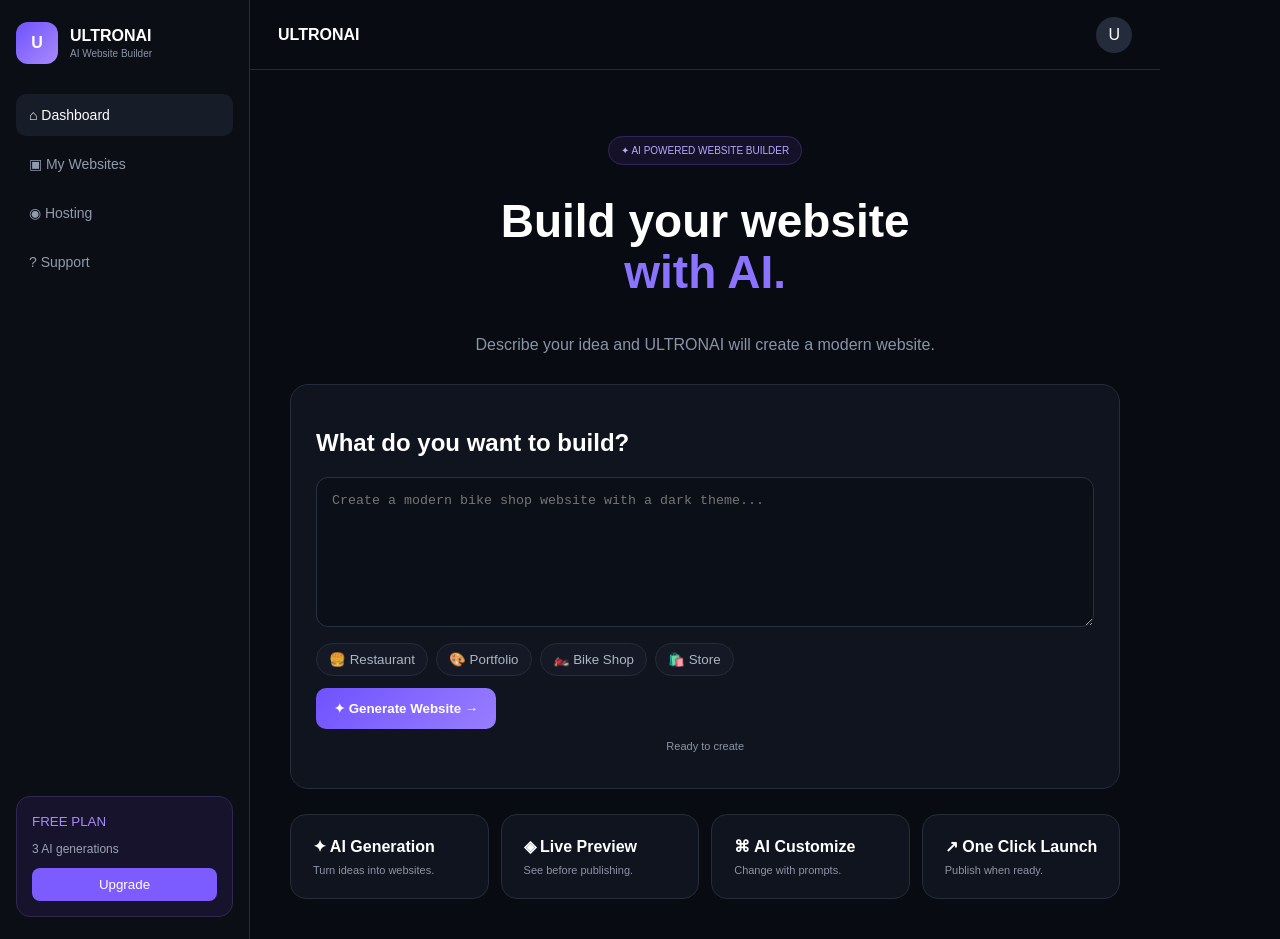
<file: app/src/main/assets/index.html>
<!doctype html>
<html lang="en">
<head>
<meta charset="utf-8">
<meta name="viewport" content="width=device-width,initial-scale=1">
<title>ULTRONAI</title>
<link rel="stylesheet" href="style.css">
</head>
<body>
<div class="app">
<aside>
  <div class="brand"><div class="logo">U</div><div><b>ULTRONAI</b><small>AI Website Builder</small></div></div>
  <nav>
    <button class="active" data-page="dashboard">⌂ Dashboard</button>
    <button data-page="projects">▣ My Websites</button>
    <button data-page="hosting">◉ Hosting</button>
    <button data-page="support">? Support</button>
  </nav>
  <div class="plan"><small>FREE PLAN</small><p>3 AI generations</p><button id="upgrade">Upgrade</button></div>
</aside>

<main>
<header><b>ULTRONAI</b><div class="avatar">U</div></header>

<section id="dashboard" class="page active">
  <div class="hero">
    <span>✦ AI POWERED WEBSITE BUILDER</span>
    <h1>Build your website<br><em>with AI.</em></h1>
    <p>Describe your idea and ULTRONAI will create a modern website.</p>
  </div>

  <div class="creator">
    <h2>What do you want to build?</h2>
    <textarea id="prompt" placeholder="Create a modern bike shop website with a dark theme..."></textarea>
    <div class="chips">
      <button data-example="restaurant">🍔 Restaurant</button>
      <button data-example="portfolio">🎨 Portfolio</button>
      <button data-example="bike">🏍️ Bike Shop</button>
      <button data-example="store">🛍️ Store</button>
    </div>
    <button class="primary" id="generate">✦ Generate Website →</button>
    <p id="status">Ready to create</p>
  </div>

  <div class="features">
    <article><b>✦ AI Generation</b><small>Turn ideas into websites.</small></article>
    <article><b>◈ Live Preview</b><small>See before publishing.</small></article>
    <article><b>⌘ AI Customize</b><small>Change with prompts.</small></article>
    <article><b>↗ One Click Launch</b><small>Publish when ready.</small></article>
  </div>
</section>

<section id="projects" class="page">
  <h1>My Websites</h1><p>Your generated websites.</p>
  <div class="empty">No websites yet</div>
</section>

<section id="hosting" class="page">
  <h1>Website Hosting</h1>
  <div class="hosting"><div>🚀</div><h2>Launch your website</h2><p>Hosting plan</p><strong>₹299</strong><button class="primary" id="hostingBtn">Get Hosting</button></div>
</section>

<section id="support" class="page">
  <h1>Support</h1>
  <div class="support">
    <input id="supportSubject" placeholder="Subject">
    <textarea id="supportMessage" placeholder="Write your message..."></textarea>
    <button class="primary" id="supportBtn">Send Message</button>
  </div>
</section>
</main>
</div>

<div id="toast"></div>
<script src="app.js"></script>
</body>
    </html>
</file>
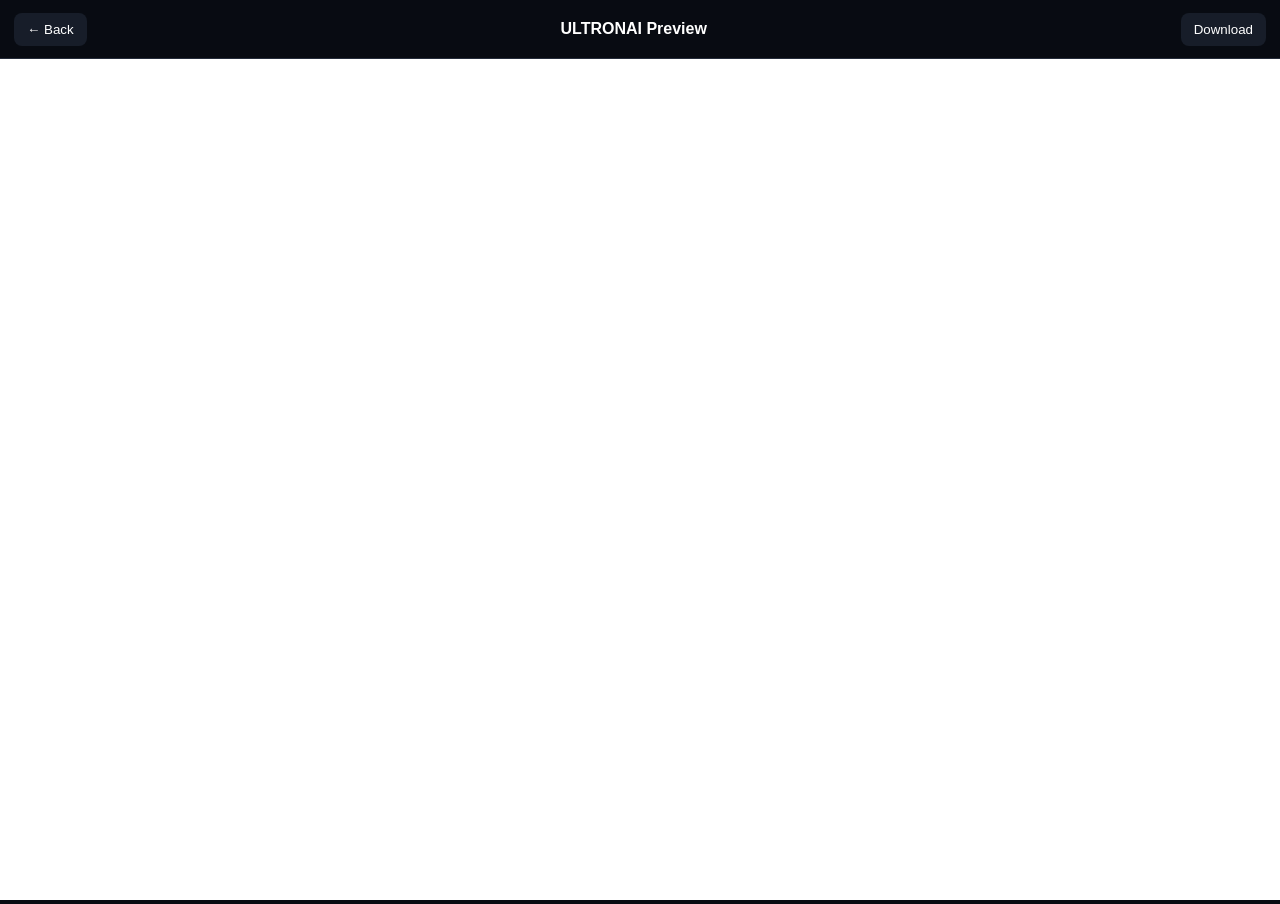
<file: app/src/main/assets/privew.html>
<!doctype html><html><head><meta charset="utf-8"><meta name="viewport" content="width=device-width,initial-scale=1"><title>ULTRONAI Preview</title><style>body{margin:0;background:#080b12;color:#fff;font-family:Arial}.bar{height:58px;display:flex;align-items:center;justify-content:space-between;padding:0 14px;border-bottom:1px solid #252c3a}.bar button{border:0;background:#171d29;color:#fff;padding:9px 13px;border-radius:8px}.frame{width:100%;height:calc(100vh - 59px);border:0;background:#fff}</style></head><body><div class="bar"><button onclick="history.back()">← Back</button><b>ULTRONAI Preview</b><button onclick="alert('ZIP export will be added next.')">Download</button></div><iframe id="frame" class="frame" sandbox="allow-scripts allow-forms"></iframe><script>const w=JSON.parse(localStorage.getItem("generatedWebsite")||"null");if(w)document.getElementById("frame").srcdoc=(w.html||"")+"<style>"+(w.css||"")+"</style><script>"+(w.js||"")+"<\/script>";</script></body></html>
</file>
<file: app/src/main/assets/style.css>
*{box-sizing:border-box}
body{margin:0;background:#080b12;color:#fff;font-family:Arial,sans-serif}
.app{display:flex;min-height:100vh}
aside{width:250px;background:#0b0e15;border-right:1px solid #252c3a;padding:22px 16px;display:flex;flex-direction:column}
.brand{display:flex;gap:12px;align-items:center;margin-bottom:30px}
.logo{width:42px;height:42px;border-radius:12px;display:grid;place-items:center;background:linear-gradient(135deg,#7052ff,#a78bfa);font-weight:bold}
.brand small{display:block;color:#8b94a7;font-size:10px;margin-top:3px}
nav{display:grid;gap:7px}
nav button{padding:13px;border:0;border-radius:10px;background:transparent;color:#929bad;text-align:left;font-size:14px}
nav button.active,nav button:hover{background:#171c29;color:#fff}
.plan{margin-top:auto;background:#17132c;border:1px solid #302850;border-radius:14px;padding:15px}
.plan small{color:#a78bfa}.plan p{color:#9ba4b5;font-size:12px}
.plan button{width:100%;padding:9px;border:0;border-radius:8px;background:#7c5cff;color:#fff}
.main{flex:1}header{height:70px;border-bottom:1px solid #252c3a;padding:0 28px;display:flex;align-items:center;justify-content:space-between}
.avatar{width:36px;height:36px;border-radius:50%;background:#242b3a;display:grid;place-items:center}
.page{display:none;max-width:1100px;margin:auto;padding:40px}.page.active{display:block}
.hero{text-align:center;margin:30px auto;max-width:700px}.hero span{font-size:10px;color:#b9a9ff;background:#151129;border:1px solid #30265b;padding:8px 12px;border-radius:30px}
.hero h1{font-size:46px;line-height:1.1}.hero em{color:#8b72ff;font-style:normal}.hero p,.creator p,.page>p{color:#8b94a7}
.creator{background:#10141e;border:1px solid #252c3a;border-radius:18px;padding:25px}
.creator textarea,.support textarea,.support input{width:100%;padding:15px;border-radius:12px;background:#0b0f17;border:1px solid #283042;color:#fff;outline:none}
.creator textarea{min-height:150px;resize:vertical}.chips{display:flex;gap:8px;flex-wrap:wrap;margin:12px 0}
.chips button{border:1px solid #252c3a;background:#141925;color:#aeb5c4;border-radius:20px;padding:8px 12px}
.primary{border:0;border-radius:10px;padding:13px 18px;color:#fff;font-weight:bold;background:linear-gradient(135deg,#7052ff,#987eff)}
#status{text-align:center;font-size:11px}.features{display:grid;grid-template-columns:repeat(4,1fr);gap:12px;margin-top:25px}
.features article,.empty,.hosting,.support{background:#10141e;border:1px solid #252c3a;border-radius:16px;padding:22px}
.features small{display:block;color:#8b94a7;margin-top:8px;font-size:11px}
.hosting{text-align:center;max-width:500px}.hosting strong{display:block;font-size:40px;margin:20px}
.support{max-width:650px}.support>*{margin:8px 0}.empty{text-align:center}
@media(max-width:800px){aside{width:68px;padding:15px 8px}.brand div:not(.logo),.plan{display:none}nav button{font-size:0;text-align:center}.page{padding:22px 15px}.hero h1{font-size:34px}.features{grid-template-columns:1fr 1fr}}
@media(max-width:500px){.features{grid-template-columns:1fr}}
#toast{position:fixed;right:18px;bottom:18px;background:#171d29;border:1px solid #30394c;padding:13px 16px;border-radius:10px;display:none}
</file>
